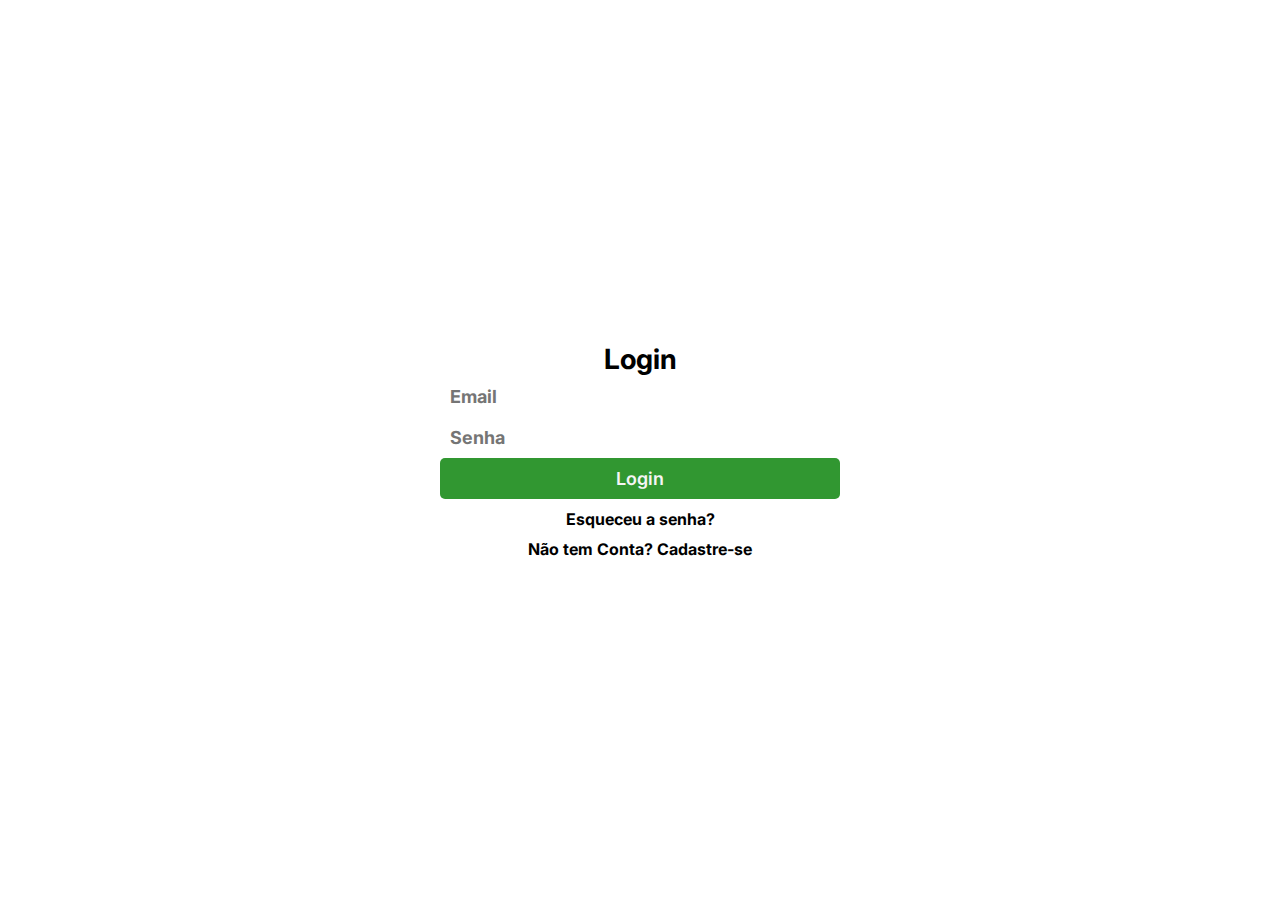
<file: index.html>
<!DOCTYPE html>
<html lang="pt-br">
<head>
    <meta charset="UTF-8">
    <meta http-equiv="X-UA-Compatible" content="IE=edge">
    <meta name="viewport" content="width=device-width, initial-scale=1.0">
    <link rel="stylesheet" href="style.css">
    <link rel="preconnect" href="https://fonts.googleapis.com">
    <link rel="preconnect" href="https://fonts.gstatic.com" crossorigin>
    <link href="https://fonts.googleapis.com/css2?family=Inter&display=swap" rel="stylesheet">
    <title>Login</title>
</head>
<body>

    <div class="container">
        <div class="box">
            <form>
                <h1>Login</h1>
                <input id="email" type="email" placeholder="Email">
                <input id="senha" type="password" placeholder="Senha">
                <input id="login" type="button" value="Login">
                <a href="">Esqueceu a senha?</a>
                <a href="Cadastro.html">Não tem Conta? Cadastre-se</a>
            </form>
        </div>
    </div>

</body>
</html>
</file>
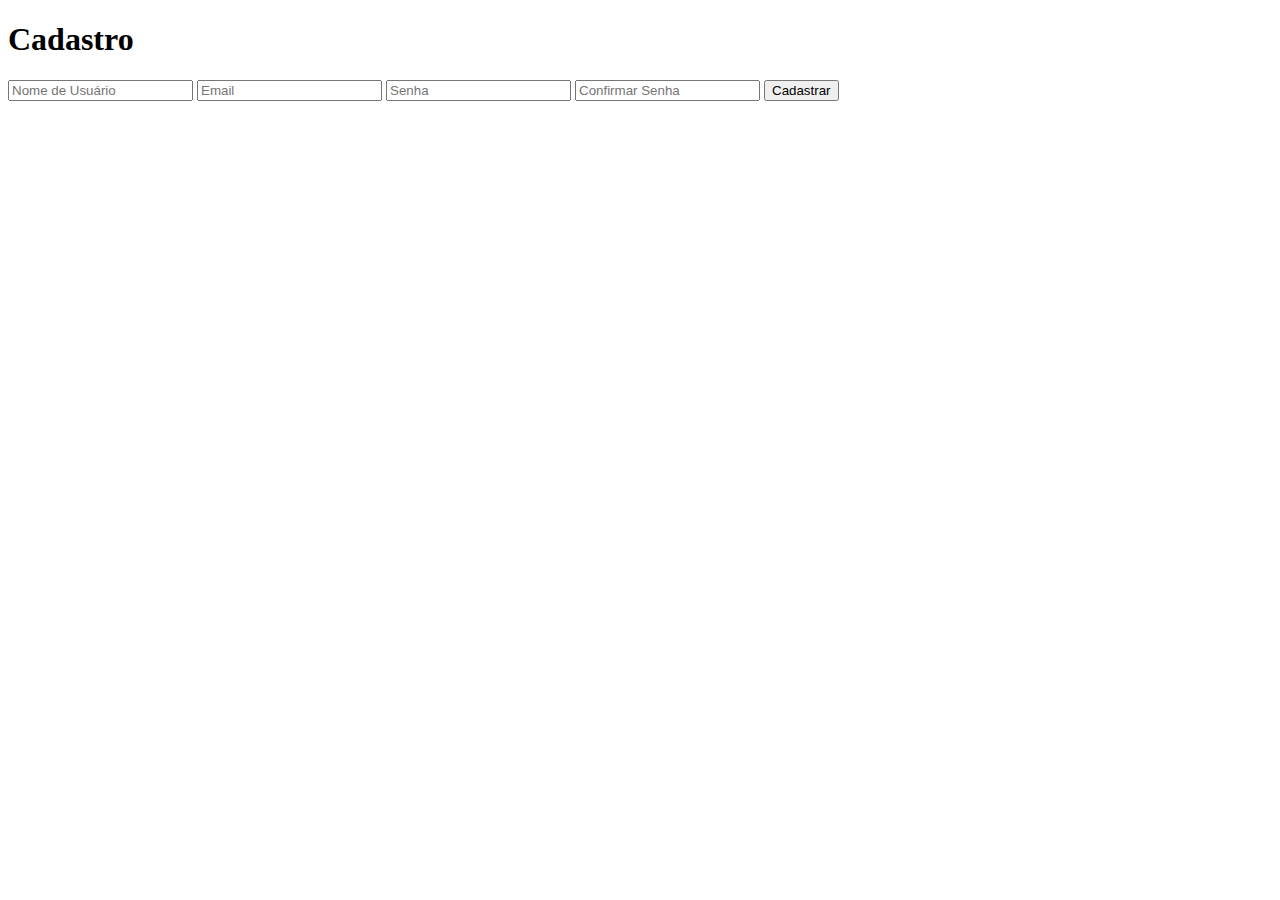
<file: Cadastro.html>
<!DOCTYPE html>
<html lang="pt-br">
<head>
    <meta charset="UTF-8">
    <meta http-equiv="X-UA-Compatible" content="IE=edge">
    <meta name="viewport" content="width=device-width, initial-scale=1.0">
    <title>Cadastro</title>
</head>
<body>

    <div class="container">
        <div class="box">
            <form>
                <h1>Cadastro</h1>
                <input type="text" placeholder="Nome de Usuário">
                <input type="email" placeholder="Email">
                <input type="password" placeholder="Senha">
                <input type="password" placeholder="Confirmar Senha">
                <input type="submit" value="Cadastrar">
            </form>
        </div>
    </div>

</body>
</html>
</file>
<file: style.css>
* {
    margin: 0;
    padding: 0;
    border: 0 ;
    font-size: 100%;
    font: inherit;
    vertical-align: baseline;
    box-sizing: border-box;
    text-decoration:none ;
}

body {
    font-family: 'inter','Arial';
}
.container {
    height:100vh;
    width:100vw;
    display: flex;
    flex-direction: row;
    justify-content: center;
    align-items: center;
}
.box {
    height: 400px;
    width: 400px;
}
form{
    height: 100%;
    width: 100%;
    display: flex ;
    flex-direction: column;
    justify-content: center;
    align-items: center;
}

form h1{
    font-size: 28px;
    font-weight: 700;
}

form a{
    font-size: 16px;
    margin-top: 10px;
    font-weight:  700;
    color:black;
    width: 100%;
    text-align: center;
 }
 form a:hover{
     color: green;
    
 }

 input[type="email"], input[type="password"], input[type="text"]{
    width: 100%;
    padding: 10px;
    border-radius: 5px;
   
    cursor: pointer;
    font-weight: 700;
    font-size: 18px;
 }
 input[type="button"]{
     width: 100%;
     padding: 10px;
     border-radius: 5px;
     background-color: rgb(49, 151, 49);
     color: rgb(245, 245, 245);
     cursor: pointer;
     font-weight: 600;
     font-size: 18px;
 }
 input[type="button"]:hover{
     background-color: forestgreen;
 }
</file>
